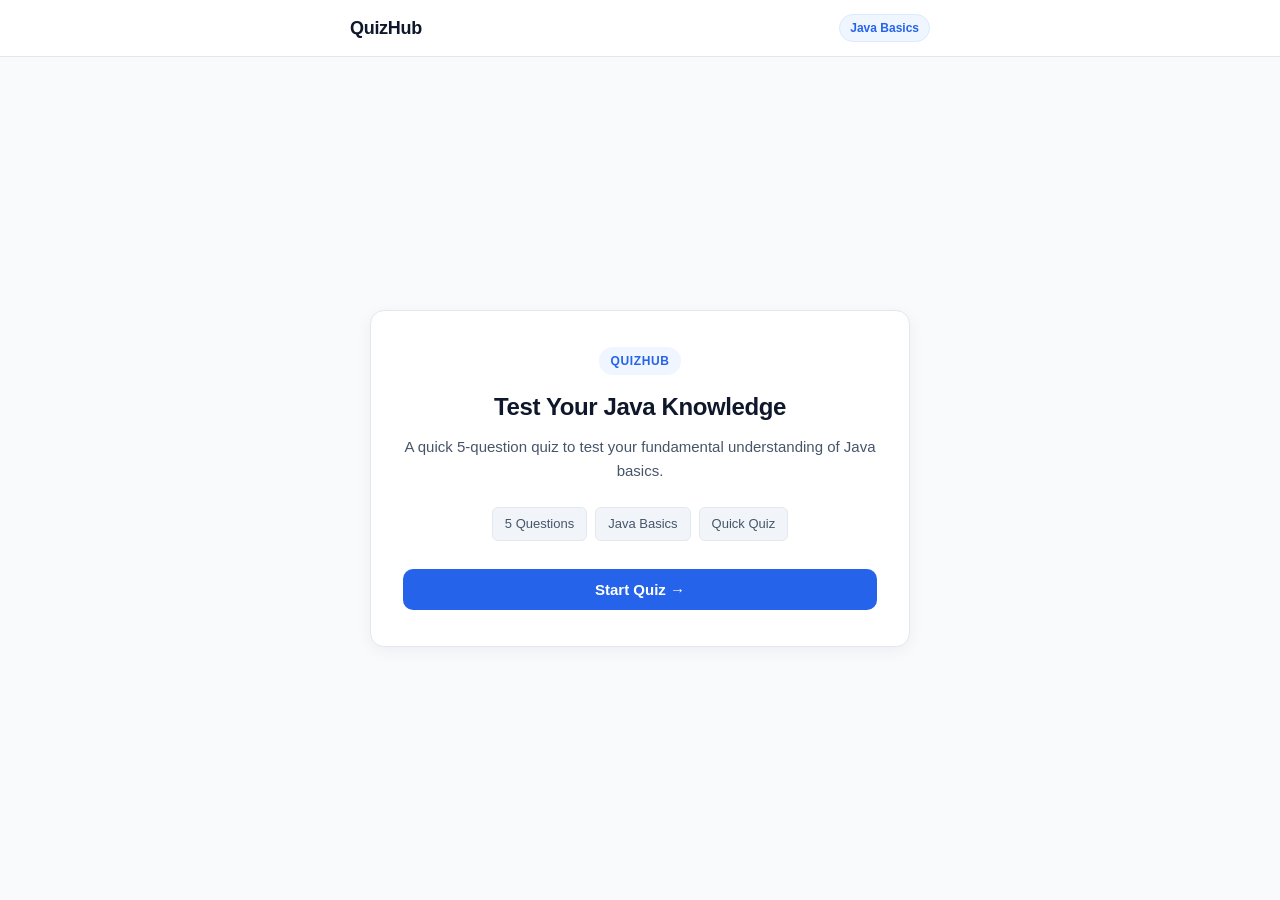
<file: index.html>
<!DOCTYPE html>
<html lang="en">

<head>
    <meta charset="UTF-8">
    <meta name="viewport" content="width=device-width, initial-scale=1.0">
    <title>QuizHub - Java Basics</title>
    <link rel="stylesheet" href="style.css">
</head>

<body>

    <!-- Header Navbar -->
    <header class="navbar">
        <div class="nav-container">
            <span class="logo">QuizHub</span>
            <span class="nav-badge">Java Basics</span>
        </div>
    </header>

    <!-- Main Container -->
    <main class="main-wrapper">
        <div class="container">

            <!-- Error Banner -->
            <div id="error-banner" class="alert-banner" style="display: none;"></div>

            <!-- 1. Home / Start Screen -->
            <section id="start-screen" class="card text-center">
                <div class="pill-badge">QuizHub</div>
                <h1 class="card-title">Test Your Java Knowledge</h1>
                <p class="card-subtitle">
                    A quick 5-question quiz to test your fundamental understanding of Java basics.
                </p>

                <div class="info-chips">
                    <span class="info-chip">5 Questions</span>
                    <span class="info-chip">Java Basics</span>
                    <span class="info-chip">Quick Quiz</span>
                </div>

                <button class="btn btn-primary btn-block" onclick="startQuiz()">
                    Start Quiz &rarr;
                </button>
            </section>

            <!-- 2. Quiz Screen -->
            <section id="quiz-screen" class="card" style="display: none;">
                <div class="quiz-header">
                    <span class="question-counter" id="question-number">Question 1 of 5</span>
                    <span class="category-tag">Java Basics</span>
                </div>

                <div class="progress-track">
                    <div class="progress-fill" id="progress-bar"></div>
                </div>

                <h2 class="question-title" id="question-text"></h2>

                <div class="options-container" id="options">
                    <button class="option-card" onclick="selectAnswer('A')" id="optionA">
                        <span class="option-key">A</span>
                        <span class="option-text" id="optionA-text"></span>
                    </button>
                    <button class="option-card" onclick="selectAnswer('B')" id="optionB">
                        <span class="option-key">B</span>
                        <span class="option-text" id="optionB-text"></span>
                    </button>
                    <button class="option-card" onclick="selectAnswer('C')" id="optionC">
                        <span class="option-key">C</span>
                        <span class="option-text" id="optionC-text"></span>
                    </button>
                    <button class="option-card" onclick="selectAnswer('D')" id="optionD">
                        <span class="option-key">D</span>
                        <span class="option-text" id="optionD-text"></span>
                    </button>
                </div>

                <div class="quiz-footer">
                    <button id="next-button" class="btn btn-primary" onclick="nextQuestion()" disabled>
                        Next Question &rarr;
                    </button>
                </div>
            </section>

            <!-- 3. Result Screen -->
            <section id="result-screen" class="card text-center" style="display: none;">
                <div class="pill-badge">Quiz Complete</div>
                <h1 class="card-title">Quiz Result</h1>

                <div class="score-card">
                    <div class="score-fraction" id="score-fraction">4 / 5</div>
                    <div class="score-percentage" id="score-text">80%</div>
                    <p class="score-message" id="score-message">Great job! You have a solid grasp of Java basics.</p>
                </div>

                <button class="btn btn-primary btn-block" onclick="restartQuiz()">
                    Try Again
                </button>
            </section>

        </div>
    </main>

    <script src="script.js"></script>
</body>

</html>
</file>
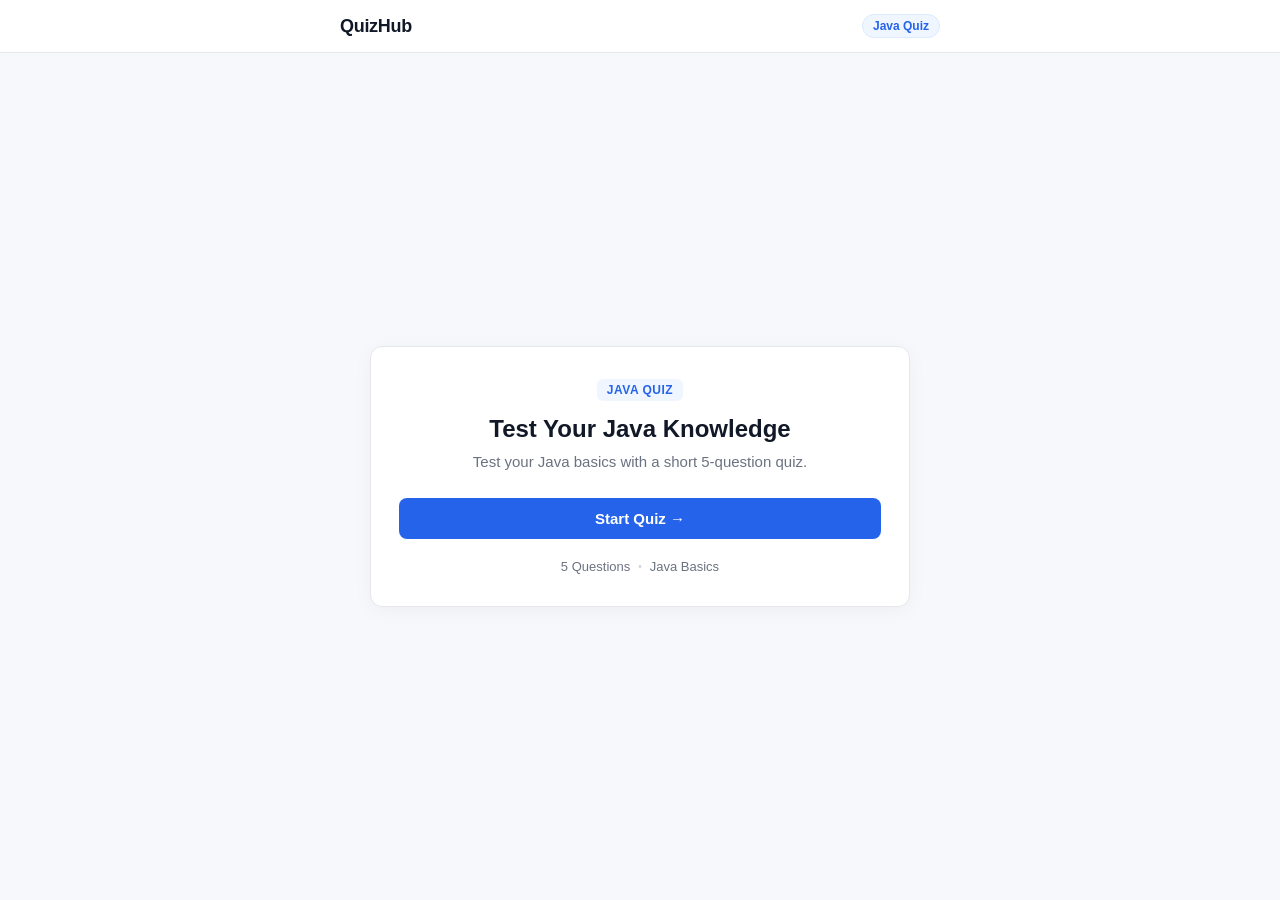
<file: src/main/resources/static/index.html>
<!DOCTYPE html>
<html lang="en">
<head>
    <meta charset="UTF-8">
    <meta name="viewport" content="width=device-width, initial-scale=1.0">
    <title>QuizHub - Java Quiz</title>
    <link rel="stylesheet" href="style.css">
</head>
<body>

    <!-- Navbar -->
    <header class="navbar">
        <div class="nav-container">
            <span class="logo">QuizHub</span>
            <span class="nav-badge">Java Quiz</span>
        </div>
    </header>

    <!-- Main Container -->
    <main class="main-content">
        <div class="container">

            <!-- 1. Start Screen -->
            <div id="start-screen" class="card text-center">
                <div class="tag">JAVA QUIZ</div>
                <h1>Test Your Java Knowledge</h1>
                <p class="description">Test your Java basics with a short 5-question quiz.</p>
                <button class="btn btn-primary btn-block" onclick="startQuiz()">
                    Start Quiz &rarr;
                </button>
                <div class="meta-info">
                    <span>5 Questions</span>
                    <span class="dot">&bull;</span>
                    <span>Java Basics</span>
                </div>
            </div>

            <!-- 2. Quiz Screen -->
            <div id="quiz-screen" class="card" style="display: none;">
                <div class="quiz-header">
                    <span class="quiz-badge" id="question-number">QUESTION 1 OF 5</span>
                </div>

                <div class="progress-track">
                    <div class="progress-fill" id="progress-bar"></div>
                </div>

                <h2 class="question-title" id="question-text"></h2>

                <div class="options-container" id="options">
                    <button class="option-card" onclick="selectAnswer('A')" id="optionA">
                        <span class="option-key">A</span>
                        <span class="option-text" id="optionA-text"></span>
                    </button>
                    <button class="option-card" onclick="selectAnswer('B')" id="optionB">
                        <span class="option-key">B</span>
                        <span class="option-text" id="optionB-text"></span>
                    </button>
                    <button class="option-card" onclick="selectAnswer('C')" id="optionC">
                        <span class="option-key">C</span>
                        <span class="option-text" id="optionC-text"></span>
                    </button>
                    <button class="option-card" onclick="selectAnswer('D')" id="optionD">
                        <span class="option-key">D</span>
                        <span class="option-text" id="optionD-text"></span>
                    </button>
                </div>

                <div class="quiz-footer">
                    <button id="next-button" class="btn btn-primary" onclick="nextQuestion()" disabled>
                        Next Question &rarr;
                    </button>
                </div>
            </div>

            <!-- 3. Result Screen -->
            <div id="result-screen" class="card text-center" style="display: none;">
                <div class="tag">QUIZ COMPLETED</div>
                <div class="score-box">
                    <span class="score-label">Your Score</span>
                    <div class="score-value" id="score-text">80%</div>
                    <p class="score-detail" id="correct-text">4 out of 5 correct</p>
                </div>
                <button class="btn btn-primary btn-block" onclick="restartQuiz()">
                    Try Again
                </button>
            </div>

        </div>
    </main>

    <script src="script.js"></script>
</body>
</html>
</file>
<file: style.css>
/* =========================================
   1. CSS Variables & Reset
   ========================================= */
:root {
    --bg-page: #f8fafc;
    --bg-card: #ffffff;
    --bg-hover: #f1f5f9;
    --bg-accent-light: #eff6ff;
    
    --text-primary: #0f172a;
    --text-secondary: #475569;
    --text-muted: #64748b;
    
    --border-color: #e2e8f0;
    --border-focus: #93c5fd;
    
    --primary: #2563eb;
    --primary-hover: #1d4ed8;
    
    --radius-sm: 6px;
    --radius-md: 10px;
    --radius-lg: 14px;
    --radius-pill: 9999px;
    
    --shadow: 0 4px 16px rgba(15, 23, 42, 0.05);
}

* {
    box-sizing: border-box;
    margin: 0;
    padding: 0;
}

body {
    font-family: -apple-system, BlinkMacSystemFont, "Segoe UI", Roboto, "Helvetica Neue", Arial, sans-serif;
    background-color: var(--bg-page);
    color: var(--text-primary);
    line-height: 1.5;
    min-height: 100vh;
    display: flex;
    flex-direction: column;
    -webkit-font-smoothing: antialiased;
}

/* =========================================
   2. Navbar
   ========================================= */
.navbar {
    background-color: var(--bg-card);
    border-bottom: 1px solid var(--border-color);
    padding: 14px 20px;
}

.nav-container {
    max-width: 580px;
    margin: 0 auto;
    display: flex;
    justify-content: space-between;
    align-items: center;
}

.logo {
    font-size: 18px;
    font-weight: 700;
    letter-spacing: -0.3px;
    color: var(--text-primary);
}

.nav-badge {
    font-size: 12px;
    font-weight: 600;
    color: var(--primary);
    background-color: var(--bg-accent-light);
    border: 1px solid #dbeafe;
    padding: 4px 10px;
    border-radius: var(--radius-pill);
}

/* =========================================
   3. Layout & Cards
   ========================================= */
.main-wrapper {
    flex: 1;
    display: flex;
    justify-content: center;
    align-items: center;
    padding: 32px 16px;
}

.container {
    width: 100%;
    max-width: 540px;
}

.card {
    background-color: var(--bg-card);
    border: 1px solid var(--border-color);
    border-radius: var(--radius-lg);
    padding: 36px 32px;
    box-shadow: var(--shadow);
}

.text-center {
    text-align: center;
}

/* =========================================
   4. Typography & Badges
   ========================================= */
.pill-badge {
    display: inline-block;
    font-size: 12px;
    font-weight: 700;
    text-transform: uppercase;
    letter-spacing: 0.6px;
    color: var(--primary);
    background-color: var(--bg-accent-light);
    padding: 5px 12px;
    border-radius: var(--radius-pill);
    margin-bottom: 14px;
}

.card-title {
    font-size: 24px;
    font-weight: 700;
    color: var(--text-primary);
    letter-spacing: -0.4px;
    margin-bottom: 10px;
}

.card-subtitle {
    font-size: 15px;
    color: var(--text-secondary);
    line-height: 1.6;
    margin-bottom: 24px;
}

.info-chips {
    display: flex;
    justify-content: center;
    gap: 8px;
    flex-wrap: wrap;
    margin-bottom: 28px;
}

.info-chip {
    font-size: 13px;
    font-weight: 500;
    color: var(--text-secondary);
    background-color: #f1f5f9;
    border: 1px solid #e2e8f0;
    padding: 6px 12px;
    border-radius: var(--radius-sm);
}

/* =========================================
   5. Buttons
   ========================================= */
.btn {
    display: inline-flex;
    align-items: center;
    justify-content: center;
    font-family: inherit;
    font-size: 15px;
    font-weight: 600;
    padding: 12px 24px;
    border: none;
    border-radius: var(--radius-md);
    cursor: pointer;
    transition: background-color 0.15s ease, transform 0.05s ease;
}

.btn:active:not(:disabled) {
    transform: scale(0.99);
}

.btn-primary {
    background-color: var(--primary);
    color: #ffffff;
}

.btn-primary:hover:not(:disabled) {
    background-color: var(--primary-hover);
}

.btn:disabled {
    background-color: #e2e8f0;
    color: #94a3b8;
    cursor: not-allowed;
}

.btn-block {
    width: 100%;
}

/* =========================================
   6. Quiz Screen & Options
   ========================================= */
.quiz-header {
    display: flex;
    justify-content: space-between;
    align-items: center;
    margin-bottom: 12px;
}

.question-counter {
    font-size: 13px;
    font-weight: 700;
    color: var(--primary);
    text-transform: uppercase;
    letter-spacing: 0.5px;
}

.category-tag {
    font-size: 12px;
    color: var(--text-muted);
    font-weight: 500;
}

.progress-track {
    width: 100%;
    height: 6px;
    background-color: #e2e8f0;
    border-radius: var(--radius-pill);
    overflow: hidden;
    margin-bottom: 24px;
}

.progress-fill {
    height: 100%;
    background-color: var(--primary);
    border-radius: var(--radius-pill);
    transition: width 0.25s ease-out;
}

.question-title {
    font-size: 19px;
    font-weight: 600;
    line-height: 1.45;
    color: var(--text-primary);
    margin-bottom: 22px;
}

.options-container {
    display: flex;
    flex-direction: column;
    gap: 10px;
    margin-bottom: 24px;
}

.option-card {
    width: 100%;
    display: flex;
    align-items: center;
    gap: 14px;
    background-color: var(--bg-card);
    border: 1.5px solid var(--border-color);
    border-radius: var(--radius-md);
    padding: 12px 16px;
    text-align: left;
    cursor: pointer;
    font-family: inherit;
    transition: border-color 0.15s ease, background-color 0.15s ease;
}

.option-key {
    width: 28px;
    height: 28px;
    min-width: 28px;
    display: flex;
    align-items: center;
    justify-content: center;
    background-color: #f1f5f9;
    color: var(--text-secondary);
    font-size: 13px;
    font-weight: 700;
    border-radius: var(--radius-sm);
}

.option-text {
    font-size: 15px;
    color: var(--text-secondary);
    font-weight: 500;
}

.option-card:hover {
    border-color: var(--border-focus);
    background-color: var(--bg-hover);
}

.option-card:hover .option-key {
    background-color: var(--bg-accent-light);
    color: var(--primary);
}

.option-card.selected {
    border-color: var(--primary);
    background-color: var(--bg-accent-light);
}

.option-card.selected .option-key {
    background-color: var(--primary);
    color: #ffffff;
}

.option-card.selected .option-text {
    color: var(--primary-hover);
    font-weight: 600;
}

.quiz-footer {
    display: flex;
    justify-content: flex-end;
}

/* =========================================
   7. Result Screen
   ========================================= */
.score-card {
    margin: 20px 0 28px;
    padding: 24px 20px;
    background-color: #f8fafc;
    border: 1px solid var(--border-color);
    border-radius: var(--radius-md);
}

.score-fraction {
    font-size: 15px;
    font-weight: 600;
    color: var(--text-muted);
    margin-bottom: 4px;
}

.score-percentage {
    font-size: 42px;
    font-weight: 800;
    color: var(--primary);
    letter-spacing: -0.5px;
    line-height: 1.1;
    margin-bottom: 10px;
}

.score-message {
    font-size: 14px;
    color: var(--text-secondary);
    font-weight: 500;
}

/* =========================================
   8. Alert Banner & Responsive
   ========================================= */
.alert-banner {
    background-color: #fef2f2;
    color: #b91c1c;
    border: 1px solid #fecaca;
    border-radius: var(--radius-md);
    padding: 12px 16px;
    font-size: 14px;
    font-weight: 500;
    text-align: center;
    margin-bottom: 16px;
}

@media (max-width: 600px) {
    .main-wrapper {
        padding: 20px 14px;
    }

    .card {
        padding: 28px 20px;
    }

    .card-title {
        font-size: 20px;
    }

    .question-title {
        font-size: 17px;
    }

    .quiz-footer .btn {
        width: 100%;
    }
}
</file>
<file: src/main/resources/static/style.css>
/* =========================================
   1. Base & Reset
   ========================================= */
* {
    box-sizing: border-box;
    margin: 0;
    padding: 0;
}

body {
    font-family: -apple-system, BlinkMacSystemFont, "Segoe UI", Roboto, Helvetica, Arial, sans-serif;
    background-color: #f7f8fc;
    color: #111827;
    min-height: 100vh;
    display: flex;
    flex-direction: column;
}

/* =========================================
   2. Navbar
   ========================================= */
.navbar {
    background-color: #ffffff;
    border-bottom: 1px solid #e5e7eb;
    padding: 14px 20px;
}

.nav-container {
    max-width: 600px;
    margin: 0 auto;
    display: flex;
    justify-content: space-between;
    align-items: center;
}

.logo {
    font-size: 18px;
    font-weight: 700;
    color: #111827;
    letter-spacing: -0.3px;
}

.nav-badge {
    font-size: 12px;
    font-weight: 600;
    color: #2563eb;
    background-color: #eff6ff;
    border: 1px solid #dbeafe;
    padding: 4px 10px;
    border-radius: 9999px;
}

/* =========================================
   3. Layout & Cards
   ========================================= */
.main-content {
    flex: 1;
    display: flex;
    justify-content: center;
    align-items: center;
    padding: 32px 16px;
}

.container {
    width: 100%;
    max-width: 540px;
}

.card {
    background-color: #ffffff;
    border: 1px solid #e5e7eb;
    border-radius: 12px;
    padding: 32px 28px;
    box-shadow: 0 4px 20px rgba(0, 0, 0, 0.04);
}

.text-center {
    text-align: center;
}

.tag {
    display: inline-block;
    font-size: 12px;
    font-weight: 700;
    letter-spacing: 0.5px;
    color: #2563eb;
    background-color: #eff6ff;
    padding: 4px 10px;
    border-radius: 6px;
    margin-bottom: 14px;
}

h1 {
    font-size: 24px;
    font-weight: 700;
    color: #111827;
    margin-bottom: 8px;
}

.description {
    font-size: 15px;
    color: #6b7280;
    line-height: 1.5;
    margin-bottom: 24px;
}

.meta-info {
    display: flex;
    justify-content: center;
    align-items: center;
    gap: 8px;
    margin-top: 20px;
    font-size: 13px;
    color: #6b7280;
}

.meta-info .dot {
    color: #d1d5db;
    font-size: 10px;
}

/* =========================================
   4. Buttons
   ========================================= */
.btn {
    display: inline-flex;
    align-items: center;
    justify-content: center;
    font-family: inherit;
    font-size: 15px;
    font-weight: 600;
    padding: 12px 24px;
    border: none;
    border-radius: 8px;
    cursor: pointer;
    transition: background-color 0.15s ease;
}

.btn-primary {
    background-color: #2563eb;
    color: #ffffff;
}

.btn-primary:hover:not(:disabled) {
    background-color: #1d4ed8;
}

.btn:disabled {
    background-color: #e5e7eb;
    color: #9ca3af;
    cursor: not-allowed;
}

.btn-block {
    width: 100%;
}

/* =========================================
   5. Quiz Screen & Options
   ========================================= */
.quiz-header {
    margin-bottom: 12px;
}

.quiz-badge {
    font-size: 12px;
    font-weight: 700;
    color: #2563eb;
    letter-spacing: 0.5px;
}

.progress-track {
    width: 100%;
    height: 6px;
    background-color: #e5e7eb;
    border-radius: 9999px;
    overflow: hidden;
    margin-bottom: 22px;
}

.progress-fill {
    height: 100%;
    background-color: #2563eb;
    border-radius: 9999px;
    transition: width 0.3s ease;
}

.question-title {
    font-size: 20px;
    font-weight: 700;
    line-height: 1.4;
    color: #111827;
    margin-bottom: 22px;
}

.options-container {
    display: flex;
    flex-direction: column;
    gap: 10px;
    margin-bottom: 24px;
}

.option-card {
    width: 100%;
    display: flex;
    align-items: center;
    gap: 12px;
    background-color: #ffffff;
    border: 1.5px solid #e5e7eb;
    border-radius: 10px;
    padding: 12px 16px;
    text-align: left;
    cursor: pointer;
    font-family: inherit;
    transition: border-color 0.15s ease, background-color 0.15s ease;
}

.option-key {
    width: 28px;
    height: 28px;
    min-width: 28px;
    display: flex;
    align-items: center;
    justify-content: center;
    background-color: #f3f4f6;
    color: #4b5563;
    font-size: 13px;
    font-weight: 700;
    border-radius: 6px;
}

.option-text {
    font-size: 15px;
    color: #374151;
    font-weight: 500;
}

.option-card:hover {
    border-color: #93c5fd;
    background-color: #f9fafb;
}

.option-card:hover .option-key {
    background-color: #eff6ff;
    color: #2563eb;
}

.option-card.selected {
    border-color: #2563eb;
    background-color: #eff6ff;
}

.option-card.selected .option-key {
    background-color: #2563eb;
    color: #ffffff;
}

.option-card.selected .option-text {
    color: #1e40af;
    font-weight: 600;
}

.quiz-footer {
    display: flex;
    justify-content: flex-end;
}

/* =========================================
   6. Result Screen
   ========================================= */
.score-box {
    margin: 20px 0 24px;
    padding: 20px;
    background-color: #f9fafb;
    border: 1px solid #e5e7eb;
    border-radius: 10px;
}

.score-label {
    display: block;
    font-size: 12px;
    font-weight: 600;
    text-transform: uppercase;
    letter-spacing: 0.5px;
    color: #6b7280;
    margin-bottom: 6px;
}

.score-value {
    font-size: 38px;
    font-weight: 800;
    color: #2563eb;
    line-height: 1.1;
    margin-bottom: 8px;
}

.score-detail {
    font-size: 14px;
    color: #6b7280;
}

/* =========================================
   7. Responsive
   ========================================= */
@media (max-width: 600px) {
    .main-content {
        padding: 20px 14px;
    }

    .card {
        padding: 24px 18px;
    }

    h1 {
        font-size: 20px;
    }

    .question-title {
        font-size: 18px;
    }

    .quiz-footer .btn {
        width: 100%;
    }
}
</file>
